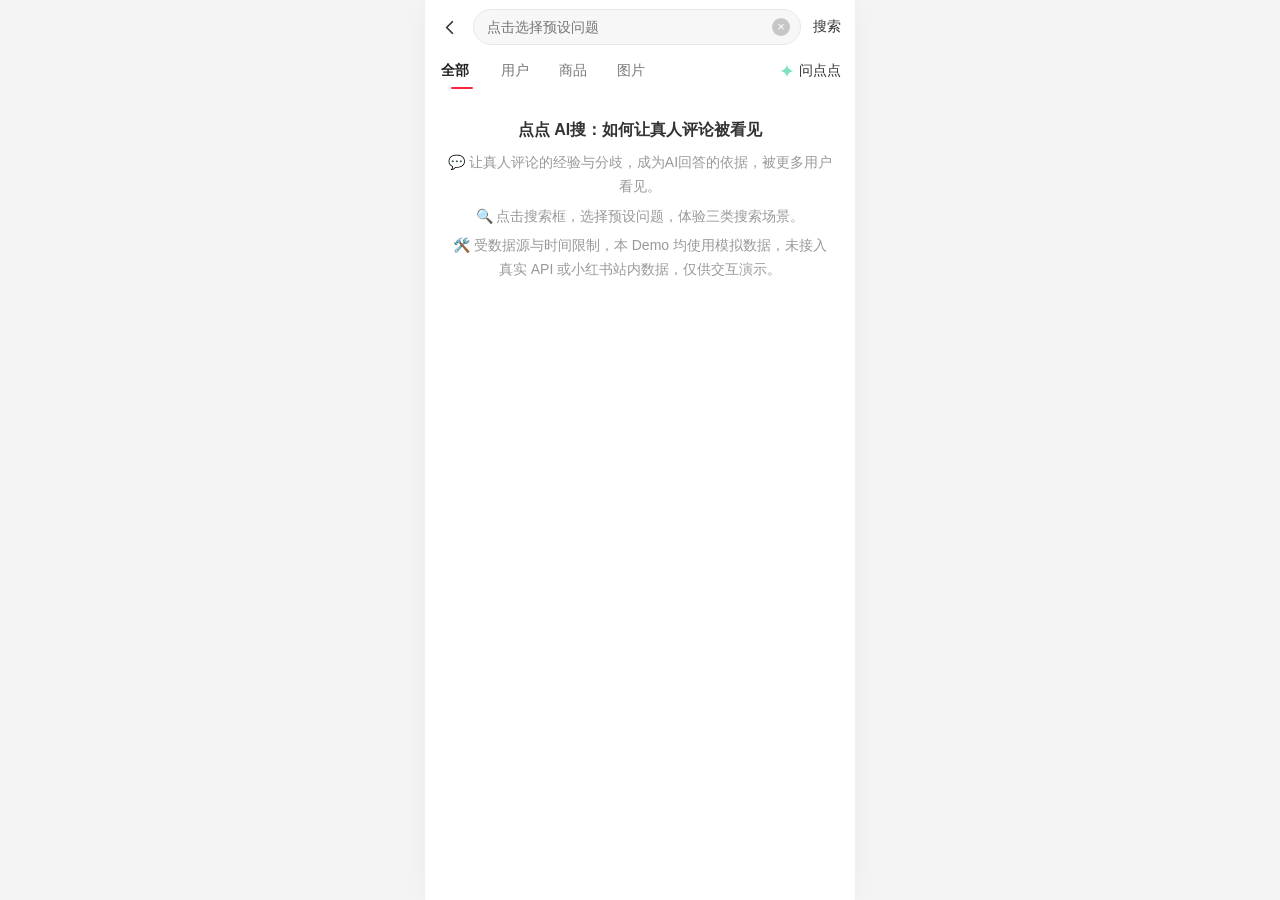
<file: index.html>
<!DOCTYPE html>
<html lang="zh-CN">
<head>
  <meta charset="UTF-8">
  <meta name="viewport" content="width=device-width, initial-scale=1, viewport-fit=cover">
  <meta name="theme-color" content="#ffffff">
  <title>校招生在小红书体验怎么样？</title>
  <style>
    :root {
      --brand: #ff2442;
      --text: #222222;
      --muted: #999999;
      --line: #eeeeee;
      --page: #ffffff;
      --mint: #7ce2c3;
    }

    * {
      box-sizing: border-box;
      -webkit-tap-highlight-color: transparent;
    }

    html {
      background: #f4f4f4;
    }

    body {
      margin: 0;
      color: var(--text);
      background: #f4f4f4;
      font-family: -apple-system, BlinkMacSystemFont, "Segoe UI", "PingFang SC", "Hiragino Sans GB", "Microsoft YaHei", sans-serif;
      -webkit-font-smoothing: antialiased;
    }

    button,
    input {
      font: inherit;
    }

    .app {
      position: relative;
      width: 100%;
      max-width: 430px;
      min-height: 100vh;
      min-height: 100dvh;
      margin: 0 auto;
      overflow: hidden;
      background: var(--page);
      box-shadow: 0 0 24px rgba(0, 0, 0, 0.04);
    }

    .search-header {
      position: sticky;
      z-index: 10;
      top: 0;
      padding-top: env(safe-area-inset-top);
      background: rgba(255, 255, 255, 0.96);
      backdrop-filter: blur(14px);
    }

    .search-row {
      position: relative;
      display: flex;
      align-items: center;
      gap: 10px;
      height: 52px;
      padding: 7px 14px 5px 10px;
    }

    .icon-button {
      display: inline-flex;
      flex: 0 0 auto;
      align-items: center;
      justify-content: center;
      width: 28px;
      height: 36px;
      padding: 0;
      color: #333333;
      border: 0;
      background: transparent;
      cursor: pointer;
    }

    .icon-button svg {
      width: 23px;
      height: 23px;
    }

    .search-box {
      display: flex;
      align-items: center;
      flex: 1;
      min-width: 0;
      height: 36px;
      padding: 0 10px 0 13px;
      border: 1px solid #e7e7e7;
      border-radius: 19px;
      background: #f7f7f7;
    }

    .search-box input {
      width: 100%;
      min-width: 0;
      padding: 0;
      color: #333333;
      font-size: 14px;
      line-height: 34px;
      border: 0;
      outline: none;
      background: transparent;
    }

    .clear-search {
      display: grid;
      flex: 0 0 auto;
      width: 18px;
      height: 18px;
      padding: 0;
      color: #ffffff;
      font-size: 13px;
      line-height: 18px;
      border: 0;
      border-radius: 50%;
      background: #c6c6c6;
      cursor: pointer;
      place-items: center;
    }

    .search-submit {
      flex: 0 0 auto;
      padding: 4px 0 4px 2px;
      color: #333333;
      font-size: 14px;
      border: 0;
      background: transparent;
      cursor: pointer;
    }

    .category-nav {
      display: flex;
      align-items: center;
      height: 38px;
      padding: 0 13px;
      overflow-x: auto;
      scrollbar-width: none;
    }

    .category-nav::-webkit-scrollbar {
      display: none;
    }

    .category-tab {
      position: relative;
      flex: 0 0 auto;
      height: 38px;
      padding: 0 15px;
      color: #777777;
      font-size: 14px;
      border: 0;
      background: transparent;
      cursor: pointer;
    }

    .category-tab:first-child {
      padding-right: 17px;
      padding-left: 3px;
    }

    .category-tab.active {
      color: #222222;
      font-weight: 600;
    }

    .category-tab.active::after {
      position: absolute;
      bottom: 1px;
      left: 50%;
      width: 22px;
      height: 2px;
      border-radius: 2px;
      background: var(--brand);
      content: "";
      transform: translateX(-50%);
    }

    .category-tab.ask-tab {
      display: inline-flex;
      align-items: center;
      gap: 4px;
      margin-left: auto;
      padding-right: 1px;
      padding-left: 20px;
      color: #333333;
    }

    .mini-spark {
      width: 16px;
      height: 16px;
      color: var(--mint);
    }

    .suggestion-layer {
      position: absolute;
      top: 52px;
      left: 10px;
      right: 10px;
      z-index: 20;
      display: flex;
      flex-direction: column;
      gap: 8px;
      padding: 10px;
      border: 1px solid #eeeeee;
      border-radius: 10px;
      background: #ffffff;
      box-shadow: 0 8px 20px rgba(0, 0, 0, 0.08);
    }

    .suggestion-layer.hidden {
      display: none;
    }

    .suggestion-bubble {
      padding: 10px 12px;
      color: #333333;
      font-size: 13px;
      text-align: left;
      border: 1px solid #eeeeee;
      border-radius: 999px;
      background: #f7f7f7;
      cursor: pointer;
    }

    .suggestion-bubble.selected {
      color: #d4324b;
      border-color: #ffd6dd;
      background: #fff3f5;
    }

    .suggestion-type {
      color: #888888;
    }

    main {
      padding-bottom: calc(24px + env(safe-area-inset-bottom));
    }

    .guide-state,
    .placeholder-state,
    .invalid-state {
      padding: 30px 22px;
      text-align: center;
    }

    .guide-state p,
    .placeholder-state p,
    .invalid-state p {
      margin: 0;
      color: #999999;
      font-size: 14px;
      line-height: 1.7;
    }

    .guide-state p + p {
      margin-top: 6px;
    }

    .state-title {
      margin: 0 0 10px;
      color: #333333;
      font-size: 16px;
      font-weight: 600;
    }

    .state-action {
      display: inline-flex;
      align-items: center;
      justify-content: center;
      margin-top: 16px;
      padding: 10px 18px;
      color: var(--brand);
      font-size: 13px;
      font-weight: 600;
      border: 1px solid #ffd7de;
      border-radius: 999px;
      background: #fff5f7;
      cursor: pointer;
    }

    /* 点点内容概览卡：后续仅调整此区域内部内容，保持整卡跳转结构不变。 */
    .overview-card {
      display: block;
      margin: 7px 10px 13px;
      padding: 14px;
      overflow: hidden;
      color: inherit;
      text-decoration: none;
      border: 1px solid #e8e8e8;
      border-radius: 10px;
      background: #ffffff;
      box-shadow: 0 2px 8px rgba(0, 0, 0, 0.025);
      cursor: pointer;
    }

    .overview-card:active {
      background: #fcfcfc;
    }

    .overview-summary {
      margin: 0;
      color: #333333;
      font-size: 15px;
      line-height: 1.72;
      letter-spacing: 0.1px;
    }

    /* 进站攻略缩略卡：只露出入口与下一段标题，暗示仍有后续内容 */
    .guide-entry {
      display: inline-flex;
      align-items: center;
      gap: 2px;
      margin-top: 12px;
      padding: 0;
      color: #2f5f9e;
      font-size: 14px;
      font-weight: 600;
      line-height: 1.5;
      border: 0;
      background: transparent;
      cursor: pointer;
    }

    .guide-entry > span {
      font-size: 18px;
      line-height: 1;
    }

    .guide-preview {
      position: relative;
      max-height: 31px;
      margin-top: 12px;
      padding-top: 12px;
      overflow: hidden;
      border-top: 1px solid #f2f2f2;
    }

    .guide-next {
      margin: 0;
      overflow: hidden;
      color: #555555;
      font-size: 13px;
      font-weight: 500;
      line-height: 1.5;
      text-overflow: ellipsis;
      white-space: nowrap;
    }

    .guide-fade {
      position: absolute;
      right: 0;
      bottom: 0;
      left: 0;
      height: 10px;
      background: linear-gradient(rgba(255, 255, 255, 0), #ffffff);
      pointer-events: none;
    }

    /* 卡片底部“总结 N 篇笔记生成”一行 */
    .summary-footer {
      display: flex;
      align-items: center;
      gap: 5px;
      margin-top: 8px;
      color: #8f8f8f;
      font-size: 13px;
      line-height: 1.4;
    }

    .summary-footer-avatars {
      display: inline-flex;
      flex: 0 0 auto;
    }

    .summary-avatar {
      width: 19px;
      height: 19px;
      object-fit: cover;
      border: 1px solid #ffffff;
      border-radius: 50%;
      background: #eeeeee;
    }

    .summary-avatar + .summary-avatar {
      margin-left: -6px;
    }

    .summary-footer-arrow {
      display: grid;
      flex: 0 0 auto;
      width: 24px;
      height: 24px;
      margin-left: auto;
      color: #c0c0c0;
      font-size: 16px;
      line-height: 1;
      border: 1px solid #ececec;
      border-radius: 50%;
      place-items: center;
    }

    .opinion-section {
      margin-top: 14px;
      padding: 12px;
      border-radius: 8px;
      background: #fafafa;
    }

    .opinion-header {
      display: flex;
      align-items: center;
      justify-content: space-between;
      margin-bottom: 10px;
    }

    .opinion-title {
      color: #666666;
      font-size: 12px;
      font-weight: 500;
    }

    .all-comments {
      display: inline-flex;
      align-items: center;
      gap: 3px;
      color: #999999;
      font-size: 11px;
    }

    .all-comments > span {
      font-size: 16px;
      line-height: 1;
    }

    .opinion-bar {
      display: flex;
      width: 100%;
      height: 40px;
      overflow: hidden;
      color: #ffffff;
      font-size: 12px;
      font-weight: 600;
      line-height: 1;
      border-radius: 7px;
    }

    .opinion-positive,
    .opinion-negative {
      display: flex;
      align-items: center;
      justify-content: center;
      min-width: 0;
      padding: 0 4px;
      white-space: nowrap;
    }

    .opinion-positive {
      width: 70%;
      background: #ff5069;
    }

    .opinion-negative {
      width: 30%;
      background: #5b8def;
    }

    .evidence-hint {
      display: flex;
      align-items: center;
      gap: 7px;
      margin-top: 12px;
      color: #999999;
      font-size: 11px;
      line-height: 1.5;
    }

    .evidence-hint svg {
      flex: 0 0 auto;
      width: 14px;
      height: 14px;
      color: #aaaaaa;
    }

    .feed {
      padding: 0 5px;
      column-count: 2;
      column-gap: 5px;
    }

    .post-card {
      display: inline-block;
      width: 100%;
      margin: 0 0 6px;
      overflow: hidden;
      vertical-align: top;
      border-radius: 7px;
      background: #ffffff;
      break-inside: avoid;
    }

    .post-cover {
      display: block;
      width: 100%;
      object-fit: cover;
      border-radius: 7px;
      background: #eeeeee;
    }

    .post-body {
      padding: 7px 6px 5px;
    }

    .post-title {
      display: -webkit-box;
      margin: 0 0 8px;
      overflow: hidden;
      color: #333333;
      font-size: 14px;
      font-weight: 500;
      line-height: 1.45;
      -webkit-box-orient: vertical;
      -webkit-line-clamp: 2;
    }

    .post-meta {
      display: flex;
      align-items: center;
      min-width: 0;
      color: #999999;
      font-size: 10px;
    }

    .post-meta-text {
      display: flex;
      flex-direction: column;
      min-width: 0;
    }

    .post-date {
      margin-top: 2px;
      color: #999999;
      font-size: 10px;
      line-height: 1.2;
    }

    .avatar {
      display: inline-grid;
      flex: 0 0 auto;
      width: 20px;
      height: 20px;
      margin-right: 5px;
      color: #ffffff;
      font-size: 10px;
      font-weight: 600;
      border-radius: 50%;
      place-items: center;
    }

    .author {
      min-width: 0;
      overflow: hidden;
      text-overflow: ellipsis;
      white-space: nowrap;
    }

    .like-button {
      display: inline-flex;
      flex: 0 0 auto;
      align-items: center;
      gap: 3px;
      margin-left: auto;
      padding: 2px 0 2px 7px;
      color: #888888;
      font-size: 10px;
      border: 0;
      background: transparent;
      cursor: pointer;
    }

    .like-button svg {
      width: 14px;
      height: 14px;
    }

    .like-button.liked {
      color: var(--brand);
    }

    .like-button.liked svg {
      fill: currentColor;
    }

    .toast {
      position: fixed;
      z-index: 30;
      bottom: calc(32px + env(safe-area-inset-bottom));
      left: 50%;
      max-width: min(330px, calc(100vw - 48px));
      padding: 10px 15px;
      color: #ffffff;
      font-size: 12px;
      line-height: 1.5;
      text-align: center;
      border-radius: 8px;
      background: rgba(0, 0, 0, 0.76);
      opacity: 0;
      pointer-events: none;
      transform: translate(-50%, 10px);
      transition: opacity 0.2s, transform 0.2s;
    }

    .toast.visible {
      opacity: 1;
      transform: translate(-50%, 0);
    }

    @media (min-width: 431px) {
      .app {
        min-height: 100vh;
      }
    }

    @media (max-width: 350px) {
      .search-row {
        gap: 7px;
        padding-right: 10px;
      }

      .category-tab {
        padding-right: 11px;
        padding-left: 11px;
      }

      .overview-summary {
        font-size: 14px;
      }
    }
  </style>
</head>
<body>
  <div class="app">
    <header class="search-header">
      <form class="search-row" id="search-form">
        <button class="icon-button" type="button" aria-label="返回">
          <svg viewBox="0 0 24 24" fill="none" stroke="currentColor" stroke-width="1.8" stroke-linecap="round" stroke-linejoin="round" aria-hidden="true">
            <path d="m15 18-6-6 6-6"/>
          </svg>
        </button>
        <label class="search-box">
          <input id="search-input" type="text" placeholder="点击选择预设问题" aria-label="搜索内容" autocomplete="off">
          <button class="clear-search" id="clear-search" type="button" aria-label="清空搜索">×</button>
        </label>
        <button class="search-submit" type="submit">搜索</button>
      </form>

      <div class="suggestion-layer hidden" id="suggestion-layer" aria-live="polite"></div>

      <nav class="category-nav" aria-label="搜索分类">
        <button class="category-tab active" type="button" data-category="全部">全部</button>
        <button class="category-tab" type="button" data-category="用户">用户</button>
        <button class="category-tab" type="button" data-category="商品">商品</button>
        <button class="category-tab" type="button" data-category="图片">图片</button>
        <button class="category-tab ask-tab" type="button" data-category="问点点">
          <svg class="mini-spark" viewBox="0 0 24 24" fill="currentColor" aria-hidden="true">
            <path d="M12 2c.6 5.6 4.4 9.4 10 10-5.6.6-9.4 4.4-10 10-.6-5.6-4.4-9.4-10-10 5.6-.6 9.4-4.4 10-10Z"/>
          </svg>
          问点点
        </button>
      </nav>
    </header>

    <main>
      <div id="result-container"></div>
    </main>
  </div>

  <div class="toast" id="toast" role="status" aria-live="polite"></div>

  <script src="mockData.js"></script>
  <script src="app.js"></script>
</body>
</html>
</file>
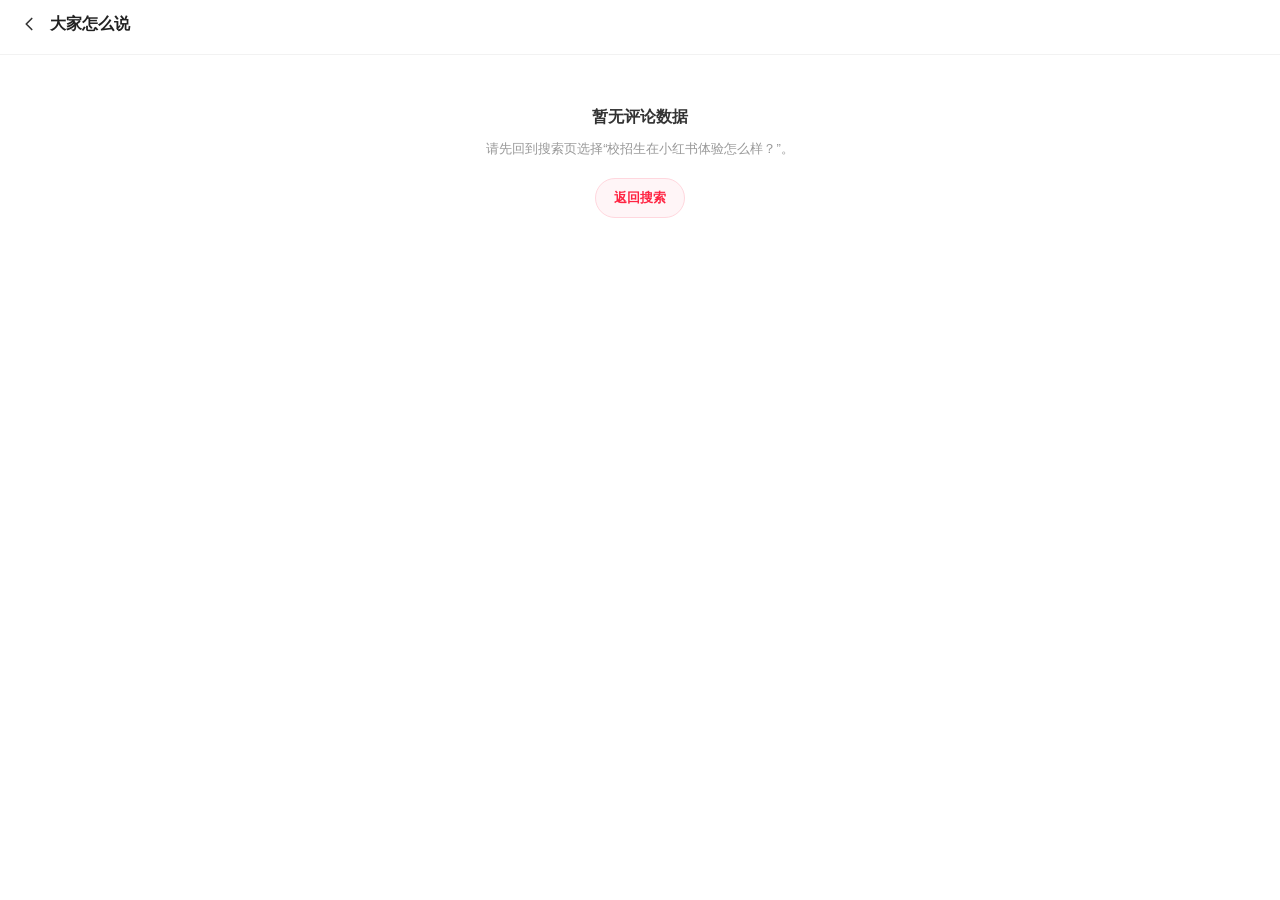
<file: comments.html>
<!DOCTYPE html>
<html lang="zh-CN">
<head>
  <meta charset="UTF-8">
  <meta name="viewport" content="width=device-width, initial-scale=1, viewport-fit=cover">
  <meta name="theme-color" content="#ffffff">
  <title>大家怎么说 · 校招生体验</title>
  <link rel="stylesheet" href="chat.css">
</head>
<body>
  <div class="simple-page">
    <header class="talk-header">
      <div class="talk-header-top">
        <a class="header-icon" id="back-link" href="index.html" aria-label="返回点点回复">
          <svg viewBox="0 0 24 24" fill="none" stroke="currentColor" stroke-width="1.8" stroke-linecap="round" stroke-linejoin="round" aria-hidden="true">
            <path d="m15 18-6-6 6-6"/>
          </svg>
        </a>
        <h1 class="talk-header-title">大家怎么说</h1>
      </div>
      <p class="talk-question" id="talk-question"></p>
    </header>

    <div class="talk-main" id="talk-main"></div>
  </div>

  <script src="mockData.js"></script>
  <script>
    (function () {
      const mock = window.RPTMock;
      const main = document.getElementById("talk-main");
      const questionText = document.getElementById("talk-question");
      const backLink = document.getElementById("back-link");
      const question = mock.getQuestionFromUrl();
      const rawQuestionId = new URLSearchParams(window.location.search).get("question");
      const isValid = question && question.status === "ready";

      backLink.href = isValid ? mock.buildDiandianUrl(question.id) : mock.buildSearchUrl(rawQuestionId);

      if (!isValid) {
        questionText.textContent = "";
        main.innerHTML = `
          <div class="chat-fallback">
            <h1>暂无评论数据</h1>
            <p>请先回到搜索页选择“校招生在小红书体验怎么样？”。</p>
            <a class="fallback-link" href="index.html">返回搜索</a>
          </div>
        `;
        return;
      }

      const escapeHtml = (value) =>
        String(value).replace(/[&<>"']/g, (char) => ({
          "&": "&amp;",
          "<": "&lt;",
          ">": "&gt;",
          '"': "&quot;",
          "'": "&#39;"
        })[char]);

      const formatCount = (value) => (value >= 1000 ? `${(value / 1000).toFixed(1)}k` : String(value));

      const filters = [
        { key: "all", label: "全部" },
        { key: "positive", label: "积极" },
        { key: "negative", label: "消极" }
      ];
      let activeFilter = "all";

      questionText.textContent = question.label;

      function render() {
        const cards = mock.getCommentCards(question).sort((a, b) => b.likes - a.likes);
        const counts = {
          all: cards.length,
          positive: cards.filter((comment) => comment.sentiment === "positive").length,
          negative: cards.filter((comment) => comment.sentiment === "negative").length
        };
        const visible = activeFilter === "all" ? cards : cards.filter((comment) => comment.sentiment === activeFilter);

        main.innerHTML = `
          <p class="demo-note">本页为演示数据，评论及人物均为虚构。</p>

          <div class="filter-row" role="tablist" aria-label="评论观点筛选">
            ${filters.map((filter) => `
              <button
                class="filter-tab ${activeFilter === filter.key ? "active" : ""}"
                type="button"
                role="tab"
                aria-selected="${activeFilter === filter.key}"
                data-filter="${filter.key}"
              >
                ${filter.label}
                <span class="filter-count">${counts[filter.key]}</span>
              </button>
            `).join("")}
          </div>

          <div class="talk-list">
            ${visible.map((comment) => {
              const postUrl = mock.buildPostUrl(question.id, comment.postId, comment.id);
              return `
                <article class="talk-card">
                  <div class="talk-head">
                    <span class="talk-avatar" style="background:${comment.avatarColor}">${escapeHtml(comment.avatar)}</span>
                    <span class="talk-author">${escapeHtml(comment.author)}</span>
                    <span class="talk-post">${escapeHtml(comment.postTitle)}</span>
                    <a class="talk-origin" href="${postUrl}">查看原帖 ↗</a>
                  </div>
                  <a class="talk-content" href="${postUrl}" aria-label="查看该评论所在原帖">${escapeHtml(comment.content)}</a>
                  <div class="talk-stats">
                    <span class="talk-stat">
                      <svg viewBox="0 0 24 24" fill="none" stroke="currentColor" stroke-width="1.8" stroke-linecap="round" stroke-linejoin="round" aria-hidden="true">
                        <path d="M21 11.5a8.4 8.4 0 0 1-9 8.4 9.8 9.8 0 0 1-3.4-.6L3 21l1.7-4.6a8.4 8.4 0 1 1 16.3-4.9Z"/>
                      </svg>
                      ${formatCount(comment.replies)}
                    </span>
                    <span class="talk-stat">
                      <svg viewBox="0 0 24 24" fill="none" stroke="currentColor" stroke-width="1.8" stroke-linecap="round" stroke-linejoin="round" aria-hidden="true">
                        <path d="M20.8 4.6a5.5 5.5 0 0 0-7.8 0L12 5.7l-1.1-1.1a5.5 5.5 0 0 0-7.8 7.8l1.1 1.1L12 21l7.8-7.5 1.1-1.1a5.5 5.5 0 0 0-.1-7.8Z"/>
                      </svg>
                      ${formatCount(comment.likes)}
                    </span>
                  </div>
                </article>
              `;
            }).join("")}
          </div>
        `;
      }

      main.addEventListener("click", (event) => {
        const tab = event.target.closest(".filter-tab");
        if (!tab) return;
        activeFilter = tab.dataset.filter;
        render();
      });

      render();
    })();
  </script>
</body>
</html>
</file>
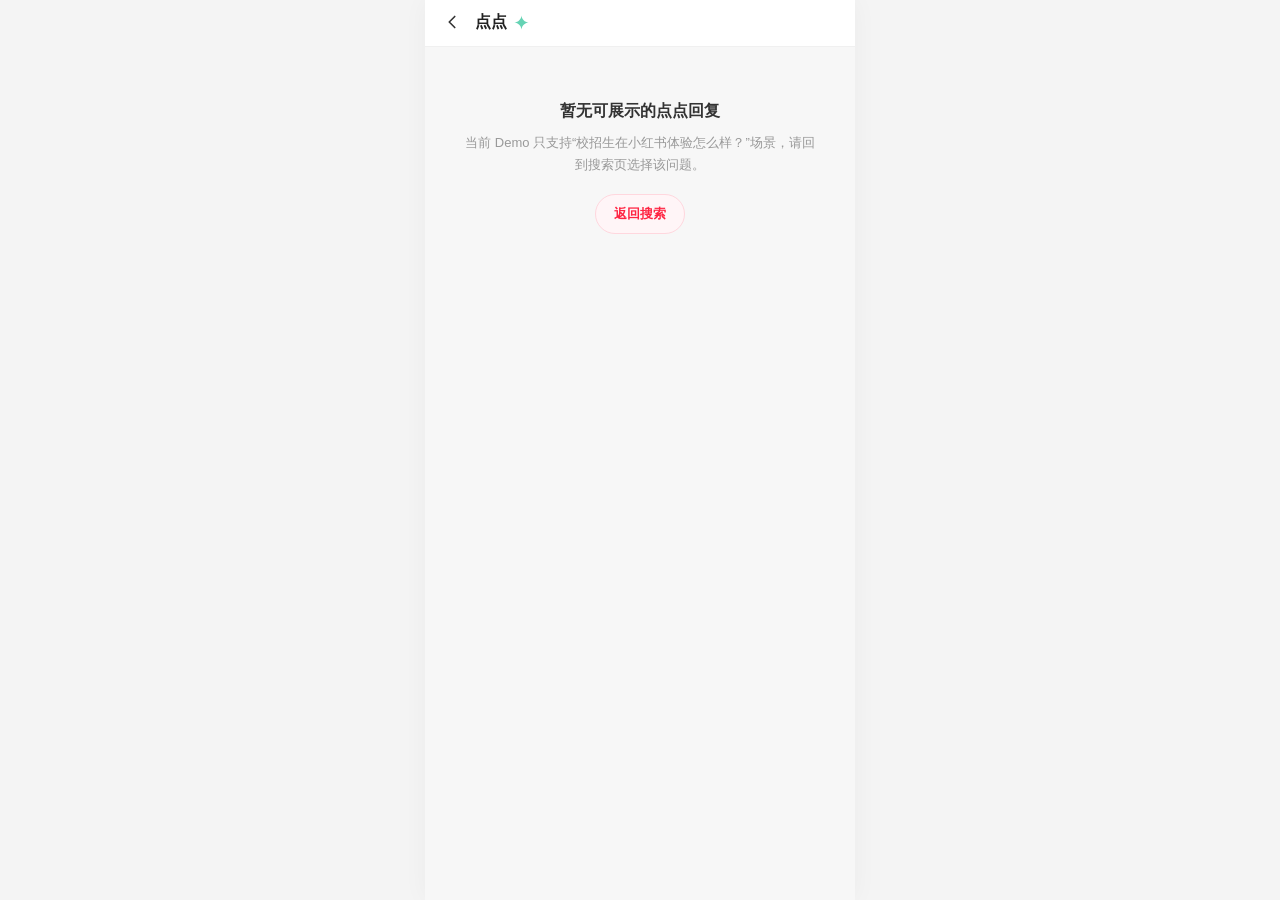
<file: diandian.html>
<!DOCTYPE html>
<html lang="zh-CN">
<head>
  <meta charset="UTF-8">
  <meta name="viewport" content="width=device-width, initial-scale=1, viewport-fit=cover">
  <meta name="theme-color" content="#ffffff">
  <title>点点 · 校招生体验</title>
  <link rel="stylesheet" href="chat.css?v=20261113">
</head>
<body>
  <div class="chat-app">
    <header class="chat-header">
      <a class="header-icon" id="back-link" href="index.html" aria-label="返回搜索结果">
        <svg viewBox="0 0 24 24" width="22" height="22" fill="none" stroke="currentColor" stroke-width="1.8" stroke-linecap="round" stroke-linejoin="round" aria-hidden="true">
          <path d="m15 18-6-6 6-6"/>
        </svg>
      </a>
      <h1 class="header-title">
        点点
        <svg class="header-spark" viewBox="0 0 24 24" fill="currentColor" aria-hidden="true">
          <path d="M12 2c.6 5.6 4.4 9.4 10 10-5.6.6-9.4 4.4-10 10-.6-5.6-4.4-9.4-10-10 5.6-.6 9.4-4.4 10-10Z"/>
        </svg>
      </h1>
    </header>

    <div class="chat-scroll" id="chat-scroll"></div>

    <form class="chat-composer" id="composer">
      <input class="composer-input" id="composer-input" type="text" placeholder="继续问点点…" autocomplete="off" aria-label="输入问题">
      <button class="composer-send" type="submit">发送</button>
    </form>
  </div>

  <script src="mockData.js"></script>
  <script src="diandian.js"></script>
</body>
</html>
</file>
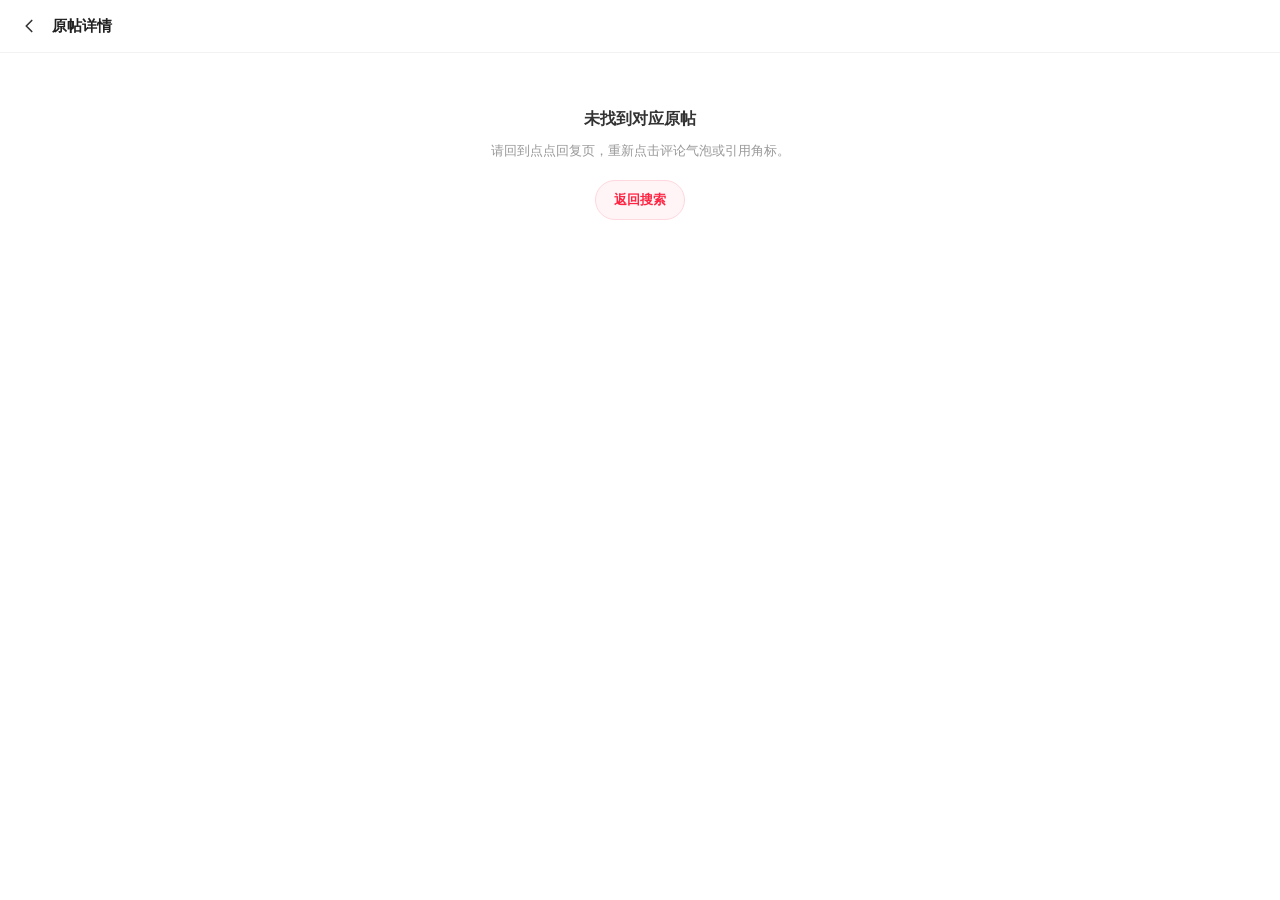
<file: post.html>
<!DOCTYPE html>
<html lang="zh-CN">
<head>
  <meta charset="UTF-8">
  <meta name="viewport" content="width=device-width, initial-scale=1, viewport-fit=cover">
  <meta name="theme-color" content="#ffffff">
  <title>原帖详情 · 校招生体验</title>
  <link rel="stylesheet" href="chat.css">
</head>
<body>
  <script src="mockData.js"></script>
  <script>
    (function () {
      const mock = window.RPTMock;
      const params = new URLSearchParams(window.location.search);
      const question = mock.getQuestionFromUrl();
      const isValid = question && question.status === "ready";
      const post = isValid ? mock.getPostById(question, params.get("postId")) : null;
      const commentId = params.get("commentId");

      const escapeHtml = (value) =>
        String(value).replace(/[&<>"']/g, (char) => ({
          "&": "&amp;",
          "<": "&lt;",
          ">": "&gt;",
          '"': "&quot;",
          "'": "&#39;"
        })[char]);

      const formatCount = (value) => (value >= 1000 ? `${(value / 1000).toFixed(1)}k` : String(value));

      const backHref = isValid ? mock.buildDiandianUrl(question.id) : mock.buildSearchUrl(null);

      if (!isValid || !post) {
        document.body.innerHTML = `
          <div class="simple-page">
            <header class="simple-header">
              <a class="header-icon" href="${backHref}" aria-label="返回点点回复">
                <svg viewBox="0 0 24 24" fill="none" stroke="currentColor" stroke-width="1.8" stroke-linecap="round" stroke-linejoin="round" aria-hidden="true">
                  <path d="m15 18-6-6 6-6"/>
                </svg>
              </a>
              <h1 class="simple-title">原帖详情</h1>
            </header>
            <div class="simple-body">
              <div class="chat-fallback">
                <h1>未找到对应原帖</h1>
                <p>请回到点点回复页，重新点击评论气泡或引用角标。</p>
                <a class="fallback-link" href="index.html">返回搜索</a>
              </div>
            </div>
          </div>
        `;
        return;
      }

      document.title = `${post.title} · 校招生体验`;

      function renderNote(detail) {
        const comments = detail.comments || [];
        document.body.innerHTML = `
          <div class="note-page">
            <header class="note-header">
              <a class="header-icon" href="${backHref}" aria-label="返回点点回复">
                <svg viewBox="0 0 24 24" fill="none" stroke="currentColor" stroke-width="1.8" stroke-linecap="round" stroke-linejoin="round" aria-hidden="true">
                  <path d="m15 18-6-6 6-6"/>
                </svg>
              </a>
              <span class="note-author-avatar" style="background:${post.avatarColor}">${escapeHtml(post.avatar)}</span>
              <span class="note-author-name">${escapeHtml(post.author)}</span>
              <button class="follow-btn" type="button">关注</button>
              <span class="note-share" aria-hidden="true">
                <svg viewBox="0 0 24 24" fill="none" stroke="currentColor" stroke-width="1.7" stroke-linecap="round" stroke-linejoin="round">
                  <path d="M4 12v7a1 1 0 0 0 1 1h14a1 1 0 0 0 1-1v-7"/>
                  <path d="M12 16V3"/>
                  <path d="m7 8 5-5 5 5"/>
                </svg>
              </span>
            </header>

            <div class="note-scroll">
              <div class="note-gallery">
                <div class="gallery-track" id="gallery-track">
                  ${detail.images.map((image, index) => `
                    <img src="${image}" alt="${escapeHtml(post.title)} 配图 ${index + 1}" loading="${index === 0 ? "eager" : "lazy"}">
                  `).join("")}
                </div>
                ${detail.galleryCount > 1 ? `<span class="gallery-index" id="gallery-index">1/${detail.galleryCount}</span>` : ""}
              </div>

              <article class="note-article">
                <h1 class="note-title">${escapeHtml(post.title)}</h1>
                ${detail.body.map((paragraph) => `<p class="note-paragraph">${escapeHtml(paragraph)}</p>`).join("")}
                <p class="note-tags">${detail.tags.map((tag) => escapeHtml(tag)).join(" ")}</p>
                <p class="note-publish-meta">${escapeHtml(detail.publishedAt)} · 本页为演示数据</p>
              </article>

              <section class="note-comments">
                <h2 class="note-comments-title">共 ${detail.stats.comments} 条评论</h2>
                <div class="comment-input-mock">有话要说，快来评论</div>

                ${comments.map((comment) => `
                  <article class="note-comment ${comment.id === commentId ? "highlight" : ""}" id="comment-${comment.id}">
                    <span class="note-comment-avatar" style="background:${comment.avatarColor}">${escapeHtml(comment.avatar)}</span>
                    <div class="note-comment-main">
                      <p class="note-comment-author">${escapeHtml(comment.author)}</p>
                      <p class="note-comment-text">${escapeHtml(comment.content)}</p>
                      <div class="note-comment-meta">
                        <span>${escapeHtml(comment.time)}</span>
                        <span>回复</span>
                        <span class="note-comment-like">
                          <svg viewBox="0 0 24 24" fill="none" stroke="currentColor" stroke-width="1.8" stroke-linecap="round" stroke-linejoin="round" aria-hidden="true">
                            <path d="M20.8 4.6a5.5 5.5 0 0 0-7.8 0L12 5.7l-1.1-1.1a5.5 5.5 0 0 0-7.8 7.8l1.1 1.1L12 21l7.8-7.5 1.1-1.1a5.5 5.5 0 0 0-.1-7.8Z"/>
                          </svg>
                          ${formatCount(comment.likes)}
                        </span>
                      </div>
                      ${comment.replies.length ? `
                        <div class="comment-replies">
                          ${comment.replies.map((reply) => `
                            <p class="comment-reply"><span class="reply-author">${escapeHtml(reply.author)}：</span>${escapeHtml(reply.content)}</p>
                          `).join("")}
                        </div>
                      ` : ""}
                    </div>
                  </article>
                `).join("")}
              </section>
            </div>

            <footer class="note-footer">
              <span class="note-footer-input">说点什么…</span>
              <span class="note-footer-stat">
                <svg viewBox="0 0 24 24" fill="none" stroke="currentColor" stroke-width="1.7" stroke-linecap="round" stroke-linejoin="round" aria-hidden="true">
                  <path d="M20.8 4.6a5.5 5.5 0 0 0-7.8 0L12 5.7l-1.1-1.1a5.5 5.5 0 0 0-7.8 7.8l1.1 1.1L12 21l7.8-7.5 1.1-1.1a5.5 5.5 0 0 0-.1-7.8Z"/>
                </svg>
                ${formatCount(detail.stats.likes)}
              </span>
              <span class="note-footer-stat">
                <svg viewBox="0 0 24 24" fill="none" stroke="currentColor" stroke-width="1.7" stroke-linecap="round" stroke-linejoin="round" aria-hidden="true">
                  <path d="m12 3 2.7 5.7 6.3.9-4.6 4.4 1.1 6.2L12 17.3 6.5 20.2l1.1-6.2L3 9.6l6.3-.9Z"/>
                </svg>
                ${formatCount(detail.stats.stars)}
              </span>
              <span class="note-footer-stat">
                <svg viewBox="0 0 24 24" fill="none" stroke="currentColor" stroke-width="1.7" stroke-linecap="round" stroke-linejoin="round" aria-hidden="true">
                  <path d="M21 11.5a8.4 8.4 0 0 1-9 8.4 9.8 9.8 0 0 1-3.4-.6L3 21l1.7-4.6a8.4 8.4 0 1 1 16.3-4.9Z"/>
                </svg>
                ${formatCount(detail.stats.comments)}
              </span>
            </footer>
          </div>
        `;

        const target = commentId ? document.getElementById(`comment-${commentId}`) : null;
        if (target) {
          target.scrollIntoView({ block: "center" });
        }

        const track = document.getElementById("gallery-track");
        const indexLabel = document.getElementById("gallery-index");
        if (track && indexLabel) {
          track.addEventListener("scroll", () => {
            const page = Math.round(track.scrollLeft / track.clientWidth) + 1;
            indexLabel.textContent = `${Math.min(page, detail.galleryCount)}/${detail.galleryCount}`;
          });
        }
      }

      function renderSimple() {
        const comments = mock.getCommentsByPost(question, post.id);
        document.body.innerHTML = `
          <div class="simple-page">
            <header class="simple-header">
              <a class="header-icon" href="${backHref}" aria-label="返回点点回复">
                <svg viewBox="0 0 24 24" fill="none" stroke="currentColor" stroke-width="1.8" stroke-linecap="round" stroke-linejoin="round" aria-hidden="true">
                  <path d="m15 18-6-6 6-6"/>
                </svg>
              </a>
              <h1 class="simple-title">原帖详情</h1>
            </header>

            <div class="simple-body">
              <div class="simple-card">
                <h2 class="simple-title" style="margin-bottom:8px;line-height:1.5">${escapeHtml(post.title)}</h2>
                <p class="page-note" style="margin-top:0">${escapeHtml(post.excerpt)}</p>
                <p class="page-note">作者：${escapeHtml(post.author)} · 原帖详情页内容待完善</p>

                <div style="margin-top:12px">
                  ${comments.map((comment) => `
                    <article class="simple-comment ${comment.id === commentId ? "highlight" : ""}" id="comment-${comment.id}">
                      <div class="simple-comment-head">
                        <span>${escapeHtml(comment.author)}</span>
                        <span>·</span>
                        <span>${comment.sentiment === "positive" ? "积极" : "消极"}</span>
                      </div>
                      <p class="simple-comment-text">${escapeHtml(comment.content)}</p>
                    </article>
                  `).join("")}
                </div>

                <div class="simple-actions">
                  <a class="simple-link" href="${backHref}">返回点点回复</a>
                  <a class="simple-link" href="${mock.buildCommentsUrl(question.id)}">查看全部评论</a>
                </div>
              </div>
            </div>
          </div>
        `;

        const target = commentId ? document.getElementById(`comment-${commentId}`) : null;
        if (target) {
          target.scrollIntoView({ block: "center" });
        }
      }

      if (post.detail) {
        renderNote(post.detail);
      } else {
        renderSimple();
      }
    })();
  </script>
</body>
</html>
</file>
<file: chat.css>
:root {
  --brand: #ff2442;
  --text: #222222;
  --muted: #999999;
  --line: #eeeeee;
  --page: #f7f7f7;
  --card: #ffffff;
  --positive: #ff5069;
  --negative: #5b8def;
}

* {
  box-sizing: border-box;
  -webkit-tap-highlight-color: transparent;
}

html,
body {
  height: 100%;
}

body {
  margin: 0;
  color: var(--text);
  background: #f4f4f4;
  font-family: -apple-system, BlinkMacSystemFont, "Segoe UI", "PingFang SC", "Hiragino Sans GB", "Microsoft YaHei", sans-serif;
  -webkit-font-smoothing: antialiased;
}

button,
input {
  font: inherit;
}

a {
  color: inherit;
  text-decoration: none;
}

.chat-app {
  display: flex;
  flex-direction: column;
  width: 100%;
  max-width: 430px;
  height: 100vh;
  height: 100dvh;
  margin: 0 auto;
  overflow: hidden;
  background: var(--page);
  box-shadow: 0 0 24px rgba(0, 0, 0, 0.04);
}

.chat-header {
  display: flex;
  flex: 0 0 auto;
  align-items: center;
  gap: 8px;
  padding: calc(env(safe-area-inset-top) + 6px) 12px 8px;
  border-bottom: 1px solid #f0f0f0;
  background: #ffffff;
}

.header-icon {
  display: inline-flex;
  align-items: center;
  justify-content: center;
  width: 30px;
  height: 32px;
  color: #333333;
  border: 0;
  background: transparent;
  cursor: pointer;
}

.header-icon svg {
  width: 22px;
  height: 22px;
}

.header-title {
  display: inline-flex;
  align-items: center;
  gap: 6px;
  margin: 0;
  color: #222222;
  font-size: 16px;
  font-weight: 600;
}

.header-spark {
  width: 17px;
  height: 17px;
  color: #65d3b4;
}

.chat-scroll {
  flex: 1 1 auto;
  min-height: 0;
  padding: 14px 12px 20px;
  overflow-y: auto;
  overscroll-behavior: contain;
  -webkit-overflow-scrolling: touch;
}

.user-row {
  display: flex;
  justify-content: flex-end;
  margin-bottom: 14px;
}

.user-bubble {
  max-width: 82%;
  padding: 10px 13px;
  color: #333333;
  font-size: 14px;
  line-height: 1.6;
  word-break: break-word;
  border-radius: 12px 3px 12px 12px;
  background: #e9e9eb;
}

.reply-card {
  padding: 14px;
  border-radius: 12px;
  background: var(--card);
  box-shadow: 0 1px 4px rgba(0, 0, 0, 0.04);
}

.reply-overview {
  margin: 0;
  color: #333333;
  font-size: 15px;
  line-height: 1.72;
  letter-spacing: 0.1px;
}

.opinion-section {
  margin-top: 14px;
  padding: 12px;
  border-radius: 8px;
  background: #fafafa;
}

.opinion-header {
  display: flex;
  align-items: center;
  justify-content: space-between;
  margin-bottom: 10px;
}

.opinion-title {
  color: #666666;
  font-size: 12px;
  font-weight: 500;
}

.all-comments {
  display: inline-flex;
  align-items: center;
  gap: 2px;
  padding: 0;
  color: #8f8f8f;
  font-size: 11px;
  border: 0;
  background: transparent;
  cursor: pointer;
}

.all-comments > span {
  font-size: 16px;
  line-height: 1;
}

.opinion-bar {
  display: flex;
  width: 100%;
  height: 40px;
  padding: 0;
  overflow: hidden;
  color: #ffffff;
  font-size: 12px;
  font-weight: 600;
  line-height: 1;
  border: 0;
  border-radius: 7px;
  cursor: pointer;
}

.opinion-bar.is-static {
  cursor: default;
}

.opinion-positive,
.opinion-negative {
  display: flex;
  align-items: center;
  justify-content: center;
  min-width: 0;
  padding: 0 4px;
  white-space: nowrap;
}

.opinion-positive {
  background: var(--positive);
}

.opinion-negative {
  background: var(--negative);
}

.comment-columns {
  display: grid;
  grid-template-columns: minmax(0, 1fr) minmax(0, 1fr);
  gap: 8px;
  margin-top: 10px;
}

.comment-column {
  display: flex;
  flex-direction: column;
  gap: 8px;
  min-width: 0;
}

.comment-bubble {
  display: flex;
  align-items: center;
  gap: 6px;
  width: 100%;
  min-width: 0;
  height: 42px;
  padding: 0 9px;
  border: 1px solid #f0f0f0;
  border-radius: 8px;
  background: #ffffff;
  cursor: pointer;
}

.comment-bubble.positive {
  border-color: #ffe0e5;
  background: #fff7f8;
}

.comment-bubble.negative {
  border-color: #e2ebff;
  background: #f5f8ff;
}

.comment-bubble.is-static {
  cursor: default;
}

.bubble-text {
  flex: 1;
  min-width: 0;
  overflow: hidden;
  color: #444444;
  font-size: 12px;
  line-height: 42px;
  text-overflow: ellipsis;
  white-space: nowrap;
}

.bubble-like {
  display: inline-flex;
  flex: 0 0 auto;
  align-items: center;
  gap: 2px;
  color: #9a9a9a;
  font-size: 10px;
}

.bubble-like svg {
  width: 11px;
  height: 11px;
}

.reply-section {
  margin-top: 18px;
}

.section-title {
  margin: 0 0 8px;
  color: #222222;
  font-size: 14px;
  font-weight: 700;
  line-height: 1.5;
}

.section-paragraph {
  margin: 0 0 8px;
  color: #3d3d3d;
  font-size: 14px;
  line-height: 1.78;
}

/* 算法回复的要点列表，沿用正文的文字规格 */
.section-list {
  margin: 0;
  padding: 0;
  list-style: none;
}

.section-item {
  position: relative;
  margin: 0 0 10px;
  padding-left: 12px;
  color: #3d3d3d;
  font-size: 14px;
  line-height: 1.78;
}

.section-item:last-child {
  margin-bottom: 0;
}

.section-item::before {
  position: absolute;
  top: 11px;
  left: 0;
  width: 4px;
  height: 4px;
  border-radius: 50%;
  background: #d8d8d8;
  content: "";
}

.section-item-label {
  color: #222222;
  font-weight: 600;
}

/* 句末引用示意：纯展示，不响应点击 */
.citation-chip {
  display: inline-flex;
  align-items: center;
  gap: 3px;
  height: 19px;
  margin-left: 4px;
  padding: 0 6px 0 3px;
  vertical-align: -3px;
  border-radius: 999px;
  background: #f1f1f1;
  cursor: default;
}

.citation-avatars {
  display: inline-flex;
  flex: 0 0 auto;
}

.citation-avatar {
  width: 14px;
  height: 14px;
  border: 1.5px solid #f1f1f1;
  border-radius: 50%;
}

.citation-avatar + .citation-avatar {
  margin-left: -5px;
}

.citation-avatar.is-warm {
  background: linear-gradient(135deg, #f6b26b, #b5482e);
}

.citation-avatar.is-green {
  background: linear-gradient(135deg, #cfe0c3, #4f7050);
}

.citation-more {
  color: #8f8f8f;
  font-size: 11px;
  line-height: 1;
}

.algorithm-closing {
  margin-top: 18px;
  margin-bottom: 0;
}

.summary-chain {
  display: flex;
  align-items: center;
  gap: 3px;
  margin-bottom: 10px;
  color: #9a9a9a;
  font-size: 12px;
  line-height: 1.4;
}

.summary-chain-icon {
  font-size: 12px;
}

.summary-chain-arrow {
  font-size: 15px;
  line-height: 1;
}

.follow-up {
  margin-top: 20px;
  padding: 14px;
  border-radius: 10px;
  background: #fafafa;
}

.follow-up-text {
  margin: 0;
  color: #333333;
  font-size: 14px;
  line-height: 1.7;
}

.follow-up-options {
  display: flex;
  flex-wrap: wrap;
  gap: 8px;
  margin-top: 12px;
}

.follow-up-chip {
  padding: 8px 14px;
  color: #333333;
  font-size: 13px;
  border: 1px solid #eeeeee;
  border-radius: 999px;
  background: #f2f2f2;
  cursor: pointer;
}

.follow-up-chip:disabled,
.follow-up-chip.is-disabled {
  color: #b9b9b9;
  border-color: #f0f0f0;
  background: #f7f7f7;
  cursor: default;
}

.assistant-plain {
  margin-top: 14px;
  padding: 11px 13px;
  color: #333333;
  font-size: 14px;
  line-height: 1.7;
  border-radius: 3px 12px 12px 12px;
  background: #ffffff;
  box-shadow: 0 1px 4px rgba(0, 0, 0, 0.04);
}

.chat-composer {
  display: flex;
  flex: 0 0 auto;
  align-items: center;
  gap: 8px;
  padding: 9px 12px calc(9px + env(safe-area-inset-bottom));
  border-top: 1px solid #f0f0f0;
  background: #ffffff;
}

.composer-input {
  flex: 1;
  min-width: 0;
  height: 38px;
  padding: 0 14px;
  color: #333333;
  font-size: 14px;
  border: 1px solid #ececec;
  border-radius: 19px;
  outline: none;
  background: #f6f6f6;
}

.composer-input:focus {
  border-color: #dcdcdc;
  background: #ffffff;
}

.composer-send {
  flex: 0 0 auto;
  height: 34px;
  padding: 0 16px;
  color: #ffffff;
  font-size: 13px;
  font-weight: 600;
  border: 0;
  border-radius: 17px;
  background: var(--brand);
  cursor: pointer;
}

.chat-fallback {
  padding: 40px 24px;
  text-align: center;
}

.chat-fallback h1 {
  margin: 0 0 10px;
  color: #333333;
  font-size: 16px;
}

.chat-fallback p {
  margin: 0 0 18px;
  color: #999999;
  font-size: 13px;
  line-height: 1.7;
}

/* 进站攻略回复：大标题与编号步骤 */
.guide-heading {
  display: inline-flex;
  align-items: center;
  gap: 3px;
  margin: 16px 0 2px;
  padding: 0;
  color: #2f5f9e;
  font-size: 18px;
  font-weight: 700;
  line-height: 1.5;
  border: 0;
  background: transparent;
  cursor: pointer;
}

.guide-heading > span {
  color: #2f5f9e;
  font-size: 18px;
  line-height: 1;
}

.guide-steps {
  margin: 0;
  padding: 0;
  list-style: none;
}

.guide-step {
  display: flex;
  gap: 5px;
  margin-bottom: 10px;
  color: #3d3d3d;
  font-size: 14px;
  line-height: 1.78;
}

.guide-step:last-child {
  margin-bottom: 0;
}

.guide-step-index {
  flex: 0 0 auto;
}

.guide-step-body {
  min-width: 0;
}

.guide-step-text {
  margin: 0;
}

.guide-figure {
  display: block;
  width: 33.33%;
  margin: 8px 0 2px;
  padding: 0;
  border: 0;
  background: transparent;
  cursor: zoom-in;
}

.guide-figure img {
  display: block;
  width: 100%;
  height: auto;
  border-radius: 8px;
}

/* 商科转码场景：黄色精选入口与正文次级标题 */
.guide-source-box {
  display: flex;
  align-items: center;
  justify-content: space-between;
  gap: 8px;
  width: 100%;
  margin: 0 0 12px;
  padding: 10px 12px;
  color: #8a6318;
  font-size: 13px;
  font-weight: 600;
  text-align: left;
  border: 1px solid #f4e0a6;
  border-radius: 9px;
  background: #fff5d6;
  cursor: pointer;
}

.guide-source-box:active {
  background: #fcecbe;
}

.guide-source-cta {
  display: inline-flex;
  flex: 0 0 auto;
  align-items: center;
  gap: 2px;
  font-size: 12px;
  font-weight: 700;
}

.guide-source-arrow {
  flex: 0 0 auto;
  font-size: 16px;
  line-height: 1;
}

.guide-section-heading {
  font-size: 15px;
}

.guide-subtitle {
  margin: 14px 0 5px;
  color: #222222;
  font-size: 14px;
  font-weight: 600;
  line-height: 1.55;
}

/* 攻略回复顶部的“总结 N 篇笔记生成”一行 */
.summary-chain-avatars {
  display: inline-flex;
  flex: 0 0 auto;
}

.summary-avatar {
  width: 18px;
  height: 18px;
  object-fit: cover;
  border: 1px solid #ffffff;
  border-radius: 50%;
  background: #eeeeee;
}

.summary-avatar + .summary-avatar {
  margin-left: -6px;
}

.summary-chain-circle {
  display: grid;
  flex: 0 0 auto;
  width: 22px;
  height: 22px;
  margin-left: auto;
  color: #c0c0c0;
  font-size: 14px;
  line-height: 1;
  border: 1px solid #ececec;
  border-radius: 50%;
  place-items: center;
}

/* 点击插图后的大图预览 */
.image-lightbox {
  position: fixed;
  z-index: 50;
  inset: 0;
  display: grid;
  padding: 24px;
  background: rgba(0, 0, 0, 0.88);
  cursor: zoom-out;
  place-items: center;
}

.image-lightbox img {
  max-width: 100%;
  max-height: 100%;
  border-radius: 8px;
  object-fit: contain;
}

/* “快速进站攻略 · 精选相关帖子”浮窗 */
.guide-sheet {
  position: fixed;
  z-index: 45;
  inset: 0;
  display: flex;
  align-items: flex-end;
  justify-content: center;
}

.guide-sheet-backdrop {
  position: absolute;
  inset: 0;
  background: rgba(0, 0, 0, 0.35);
}

.guide-sheet-panel {
  position: relative;
  display: flex;
  flex-direction: column;
  width: 100%;
  max-width: 430px;
  max-height: 82vh;
  padding: 6px 12px calc(12px + env(safe-area-inset-bottom));
  border-radius: 16px 16px 0 0;
  background: #f5f5f5;
  animation: sheet-up 0.22s ease;
}

@keyframes sheet-up {
  from {
    opacity: 0;
    transform: translateY(24px);
  }
  to {
    opacity: 1;
    transform: translateY(0);
  }
}

.guide-sheet-handle {
  width: 36px;
  height: 4px;
  margin: 2px auto 10px;
  border-radius: 2px;
  background: #dcdcdc;
}

.guide-sheet-title {
  margin: 0 0 10px;
  color: #333333;
  font-size: 16px;
  font-weight: 600;
  line-height: 1.5;
}

.guide-sheet-list {
  flex: 1 1 auto;
  min-height: 0;
  padding-bottom: 4px;
  overflow-y: auto;
}

.sheet-post {
  margin-bottom: 10px;
  padding: 12px;
  border-radius: 12px;
  background: #ffffff;
}

.sheet-post:last-child {
  margin-bottom: 0;
}

.sheet-post-author {
  display: flex;
  align-items: center;
  gap: 6px;
  margin-bottom: 6px;
}

.sheet-avatar {
  display: grid;
  flex: 0 0 auto;
  width: 22px;
  height: 22px;
  color: #ffffff;
  font-size: 10px;
  font-weight: 600;
  border-radius: 50%;
  place-items: center;
}

.sheet-author-name {
  overflow: hidden;
  color: #333333;
  font-size: 12px;
  text-overflow: ellipsis;
  white-space: nowrap;
}

.sheet-post-title {
  display: -webkit-box;
  margin: 0 0 4px;
  overflow: hidden;
  color: #222222;
  font-size: 14px;
  font-weight: 600;
  line-height: 1.45;
  -webkit-box-orient: vertical;
  -webkit-line-clamp: 2;
}

.sheet-post-excerpt {
  display: -webkit-box;
  margin: 0 0 8px;
  overflow: hidden;
  color: #999999;
  font-size: 12px;
  line-height: 1.6;
  -webkit-box-orient: vertical;
  -webkit-line-clamp: 2;
}

.sheet-post-excerpt::before {
  margin-right: 2px;
  content: "“";
}

.sheet-gallery img {
  display: block;
  width: 100%;
  height: auto;
  border-radius: 6px;
}

/* 浮窗标题下的静态搜索框，仅作展示 */
.sheet-search {
  display: flex;
  flex: 0 0 auto;
  align-items: center;
  gap: 6px;
  height: 34px;
  margin-bottom: 10px;
  padding: 0 12px;
  color: #b3b3b3;
  font-size: 12px;
  border-radius: 17px;
  background: #ffffff;
  cursor: default;
}

.sheet-search svg {
  flex: 0 0 auto;
  width: 14px;
  height: 14px;
}

/* 按图片数量缩放宽度，让三张卡片高度接近 */
.sheet-gallery.is-two-thirds img {
  width: 66.67%;
}

.sheet-gallery.is-one-third img {
  width: 33.33%;
}

/* 评论贴：头像、用户名、帖子名同一行 */
.sheet-comment-head {
  display: flex;
  align-items: center;
  gap: 6px;
  margin-bottom: 8px;
}

.sheet-comment-title {
  flex: 1 1 auto;
  min-width: 0;
  margin: 0;
  overflow: hidden;
  color: #222222;
  font-size: 12px;
  font-weight: 600;
  text-overflow: ellipsis;
  white-space: nowrap;
}

.sheet-origin-link {
  display: inline-flex;
  flex: 0 0 auto;
  align-items: center;
  gap: 1px;
  color: #9a9a9a;
  font-size: 11px;
  white-space: nowrap;
}

.sheet-origin-link svg {
  width: 11px;
  height: 11px;
}

.sheet-comment-body {
  margin: 0 0 8px;
  color: #333333;
  font-size: 13px;
  line-height: 1.7;
  word-break: break-word;
}

.sheet-post-footer {
  display: flex;
  align-items: center;
  justify-content: space-between;
  gap: 8px;
  margin-top: 8px;
  color: #999999;
  font-size: 11px;
}

.sheet-post-stats {
  display: inline-flex;
  flex: 0 0 auto;
  align-items: center;
  gap: 12px;
}

.sheet-stat {
  display: inline-flex;
  align-items: center;
  gap: 3px;
}

.sheet-stat svg {
  width: 13px;
  height: 13px;
}

.fallback-link {
  display: inline-flex;
  padding: 10px 18px;
  color: var(--brand);
  font-size: 13px;
  font-weight: 600;
  border: 1px solid #ffd7de;
  border-radius: 999px;
  background: #fff5f7;
}

.page-note {
  margin: 12px 0 0;
  color: #9a9a9a;
  font-size: 12px;
  line-height: 1.7;
}

/* 评论观点聚合页 */
.talk-header {
  display: flex;
  flex-direction: column;
  gap: 4px;
  padding: calc(env(safe-area-inset-top) + 8px) 14px 10px;
  border-bottom: 1px solid #f2f2f2;
  background: #ffffff;
}

.talk-header-top {
  display: flex;
  align-items: center;
  gap: 6px;
}

.talk-header-title {
  margin: 0;
  font-size: 16px;
  font-weight: 600;
}

.talk-question {
  margin: 0;
  padding-left: 30px;
  color: #999999;
  font-size: 12px;
  line-height: 1.6;
}

.talk-main {
  max-width: 430px;
  margin: 0 auto;
  padding: 12px 12px calc(28px + env(safe-area-inset-bottom));
}

.demo-note {
  margin: 0 0 12px;
  padding: 8px 10px;
  color: #a08a62;
  font-size: 11px;
  line-height: 1.6;
  border-radius: 6px;
  background: #fdf8ee;
}

.filter-row {
  display: flex;
  gap: 8px;
  margin-bottom: 12px;
}

.filter-tab {
  display: inline-flex;
  align-items: center;
  gap: 3px;
  padding: 7px 14px;
  color: #666666;
  font-size: 13px;
  border: 1px solid #eeeeee;
  border-radius: 999px;
  background: #fafafa;
  cursor: pointer;
}

.filter-tab.active {
  color: var(--brand);
  font-weight: 600;
  border-color: #ffd6dd;
  background: #fff3f5;
}

.filter-count {
  font-size: 11px;
  opacity: 0.8;
}

.talk-list {
  display: flex;
  flex-direction: column;
  gap: 10px;
}

.talk-card {
  padding: 13px;
  border: 1px solid #f0f0f0;
  border-radius: 12px;
  background: #ffffff;
  box-shadow: 0 1px 4px rgba(0, 0, 0, 0.03);
}

.talk-head {
  display: flex;
  align-items: center;
  gap: 6px;
  min-width: 0;
}

.talk-avatar {
  display: inline-grid;
  flex: 0 0 auto;
  width: 22px;
  height: 22px;
  color: #ffffff;
  font-size: 11px;
  font-weight: 600;
  border-radius: 50%;
  place-items: center;
}

.talk-author {
  flex: 0 0 auto;
  max-width: 84px;
  overflow: hidden;
  color: #666666;
  font-size: 12px;
  text-overflow: ellipsis;
  white-space: nowrap;
}

.talk-post {
  flex: 1;
  min-width: 0;
  overflow: hidden;
  color: #333333;
  font-size: 12px;
  font-weight: 600;
  text-overflow: ellipsis;
  white-space: nowrap;
}

.talk-origin {
  flex: 0 0 auto;
  color: #8a8a8a;
  font-size: 11px;
  white-space: nowrap;
}

.talk-content {
  display: block;
  margin-top: 10px;
  color: #333333;
  font-size: 14px;
  line-height: 1.75;
  word-break: break-word;
}

.talk-content:active {
  opacity: 0.7;
}

.talk-stats {
  display: flex;
  align-items: center;
  justify-content: flex-end;
  gap: 16px;
  margin-top: 10px;
  color: #999999;
  font-size: 11px;
}

.talk-stat {
  display: inline-flex;
  align-items: center;
  gap: 4px;
}

.talk-stat svg {
  width: 13px;
  height: 13px;
}

/* 评论聚合页与原帖详情页的简洁占位样式 */
.simple-page {
  min-height: 100vh;
  min-height: 100dvh;
  background: #ffffff;
}

.simple-header {
  display: flex;
  align-items: center;
  gap: 8px;
  padding: calc(env(safe-area-inset-top) + 10px) 14px 10px;
  border-bottom: 1px solid #f2f2f2;
}

.simple-title {
  margin: 0;
  font-size: 15px;
  font-weight: 600;
}

.simple-body {
  max-width: 430px;
  margin: 0 auto;
  padding: 16px 14px calc(30px + env(safe-area-inset-bottom));
}

.simple-card {
  padding: 14px;
  border: 1px solid #eeeeee;
  border-radius: 10px;
  background: #ffffff;
}

.simple-bar {
  display: flex;
  height: 34px;
  overflow: hidden;
  color: #ffffff;
  font-size: 12px;
  font-weight: 600;
  border-radius: 6px;
}

.simple-comment {
  padding: 11px 12px;
  border: 1px solid #f0f0f0;
  border-radius: 8px;
  background: #fafafa;
}

.simple-comment + .simple-comment {
  margin-top: 8px;
}

.simple-comment.highlight {
  border-color: #ffc9d2;
  background: #fff5f7;
  box-shadow: 0 0 0 2px rgba(255, 80, 105, 0.08);
}

.simple-comment-head {
  display: flex;
  align-items: center;
  gap: 6px;
  margin-bottom: 5px;
  color: #999999;
  font-size: 11px;
}

.simple-comment-text {
  margin: 0;
  color: #333333;
  font-size: 13px;
  line-height: 1.65;
}

.simple-actions {
  display: flex;
  flex-wrap: wrap;
  gap: 8px;
  margin-top: 14px;
}

.simple-link {
  display: inline-flex;
  align-items: center;
  padding: 8px 14px;
  color: #555555;
  font-size: 12px;
  border: 1px solid #e8e8e8;
  border-radius: 999px;
  background: #fafafa;
}

@media (max-width: 350px) {
  .reply-overview,
  .section-paragraph,
  .follow-up-text {
    font-size: 13px;
  }

  .comment-bubble {
    height: 40px;
  }

  .bubble-text {
    font-size: 11px;
    line-height: 40px;
  }
}

/* 原帖详情页（小红书笔记风格） */
.note-page {
  display: flex;
  flex-direction: column;
  width: 100%;
  max-width: 430px;
  height: 100vh;
  height: 100dvh;
  margin: 0 auto;
  overflow: hidden;
  background: #ffffff;
  box-shadow: 0 0 24px rgba(0, 0, 0, 0.04);
}

.note-header {
  display: flex;
  flex: 0 0 auto;
  align-items: center;
  gap: 7px;
  padding: calc(env(safe-area-inset-top) + 6px) 12px 7px;
  border-bottom: 1px solid #f4f4f4;
  background: #ffffff;
}

.note-author-avatar {
  display: inline-grid;
  flex: 0 0 auto;
  width: 27px;
  height: 27px;
  color: #ffffff;
  font-size: 12px;
  font-weight: 600;
  border-radius: 50%;
  place-items: center;
}

.note-author-name {
  min-width: 0;
  overflow: hidden;
  color: #333333;
  font-size: 13px;
  text-overflow: ellipsis;
  white-space: nowrap;
}

.follow-btn {
  flex: 0 0 auto;
  margin-left: auto;
  padding: 3px 12px;
  color: var(--brand);
  font-size: 12px;
  border: 1px solid #ffc2cc;
  border-radius: 999px;
  background: #ffffff;
}

.note-share {
  display: inline-flex;
  flex: 0 0 auto;
  align-items: center;
  justify-content: center;
  width: 26px;
  height: 26px;
  padding: 0;
  color: #444444;
  border: 0;
  background: transparent;
}

.note-share svg {
  width: 19px;
  height: 19px;
}

.note-scroll {
  flex: 1 1 auto;
  min-height: 0;
  overflow-y: auto;
  overscroll-behavior: contain;
  -webkit-overflow-scrolling: touch;
}

.note-gallery {
  position: relative;
  background: #f4f4f4;
}

.gallery-track {
  display: flex;
  overflow-x: auto;
  scroll-snap-type: x mandatory;
  scrollbar-width: none;
}

.gallery-track::-webkit-scrollbar {
  display: none;
}

.note-gallery img {
  display: block;
  flex: 0 0 100%;
  width: 100%;
  aspect-ratio: 3 / 4;
  object-fit: cover;
  scroll-snap-align: start;
}

.gallery-index {
  position: absolute;
  right: 10px;
  bottom: 10px;
  padding: 2px 8px;
  color: #ffffff;
  font-size: 11px;
  border-radius: 999px;
  background: rgba(0, 0, 0, 0.45);
}

.note-article {
  padding: 14px 14px 0;
}

.note-title {
  margin: 0 0 10px;
  color: #222222;
  font-size: 17px;
  font-weight: 700;
  line-height: 1.5;
}

.note-paragraph {
  margin: 0 0 10px;
  color: #333333;
  font-size: 14px;
  line-height: 1.85;
  word-break: break-word;
}

.note-tags {
  margin: 2px 0 0;
  color: #2f5f9e;
  font-size: 13px;
  line-height: 1.8;
  word-break: break-word;
}

.note-publish-meta {
  margin: 10px 0 14px;
  color: #b5b5b5;
  font-size: 11px;
}

.note-comments {
  padding: 14px 14px 24px;
  border-top: 7px solid #f7f7f7;
}

.note-comments-title {
  margin: 0 0 12px;
  color: #666666;
  font-size: 13px;
  font-weight: 500;
}

.comment-input-mock {
  display: flex;
  align-items: center;
  height: 34px;
  padding: 0 14px;
  margin-bottom: 6px;
  color: #b9b9b9;
  font-size: 13px;
  border-radius: 999px;
  background: #f5f5f5;
}

.note-comment {
  display: flex;
  gap: 9px;
  padding: 12px 0;
  border-radius: 8px;
}

.note-comment.highlight {
  padding: 12px 9px;
  background: #fff5f7;
  box-shadow: inset 0 0 0 1px #ffd6dd;
}

.note-comment-avatar {
  display: inline-grid;
  flex: 0 0 auto;
  width: 28px;
  height: 28px;
  color: #ffffff;
  font-size: 12px;
  font-weight: 600;
  border-radius: 50%;
  place-items: center;
}

.note-comment-main {
  flex: 1;
  min-width: 0;
}

.note-comment-author {
  margin: 0 0 4px;
  color: #8d8d8d;
  font-size: 12px;
}

.note-comment-text {
  margin: 0 0 6px;
  color: #333333;
  font-size: 14px;
  line-height: 1.7;
  word-break: break-word;
}

.note-comment-meta {
  display: flex;
  align-items: center;
  gap: 10px;
  color: #b5b5b5;
  font-size: 11px;
}

.note-comment-like {
  display: inline-flex;
  align-items: center;
  gap: 3px;
  margin-left: auto;
}

.note-comment-like svg {
  width: 13px;
  height: 13px;
}

.comment-replies {
  display: flex;
  flex-direction: column;
  gap: 5px;
  margin-top: 8px;
  padding: 8px 10px;
  border-radius: 8px;
  background: #fafafa;
}

.comment-reply {
  margin: 0;
  color: #444444;
  font-size: 12.5px;
  line-height: 1.65;
  word-break: break-word;
}

.reply-author {
  color: #8a8a8a;
  font-weight: 600;
}

.note-footer {
  display: flex;
  flex: 0 0 auto;
  align-items: center;
  gap: 12px;
  padding: 8px 12px calc(8px + env(safe-area-inset-bottom));
  border-top: 1px solid #f0f0f0;
  background: #ffffff;
}

.note-footer-input {
  display: flex;
  flex: 1;
  align-items: center;
  height: 34px;
  padding: 0 14px;
  color: #b9b9b9;
  font-size: 13px;
  border-radius: 999px;
  background: #f5f5f5;
}

.note-footer-stat {
  display: inline-flex;
  flex: 0 0 auto;
  align-items: center;
  gap: 3px;
  color: #5a5a5a;
  font-size: 12px;
}

.note-footer-stat svg {
  width: 18px;
  height: 18px;
}
</file>
